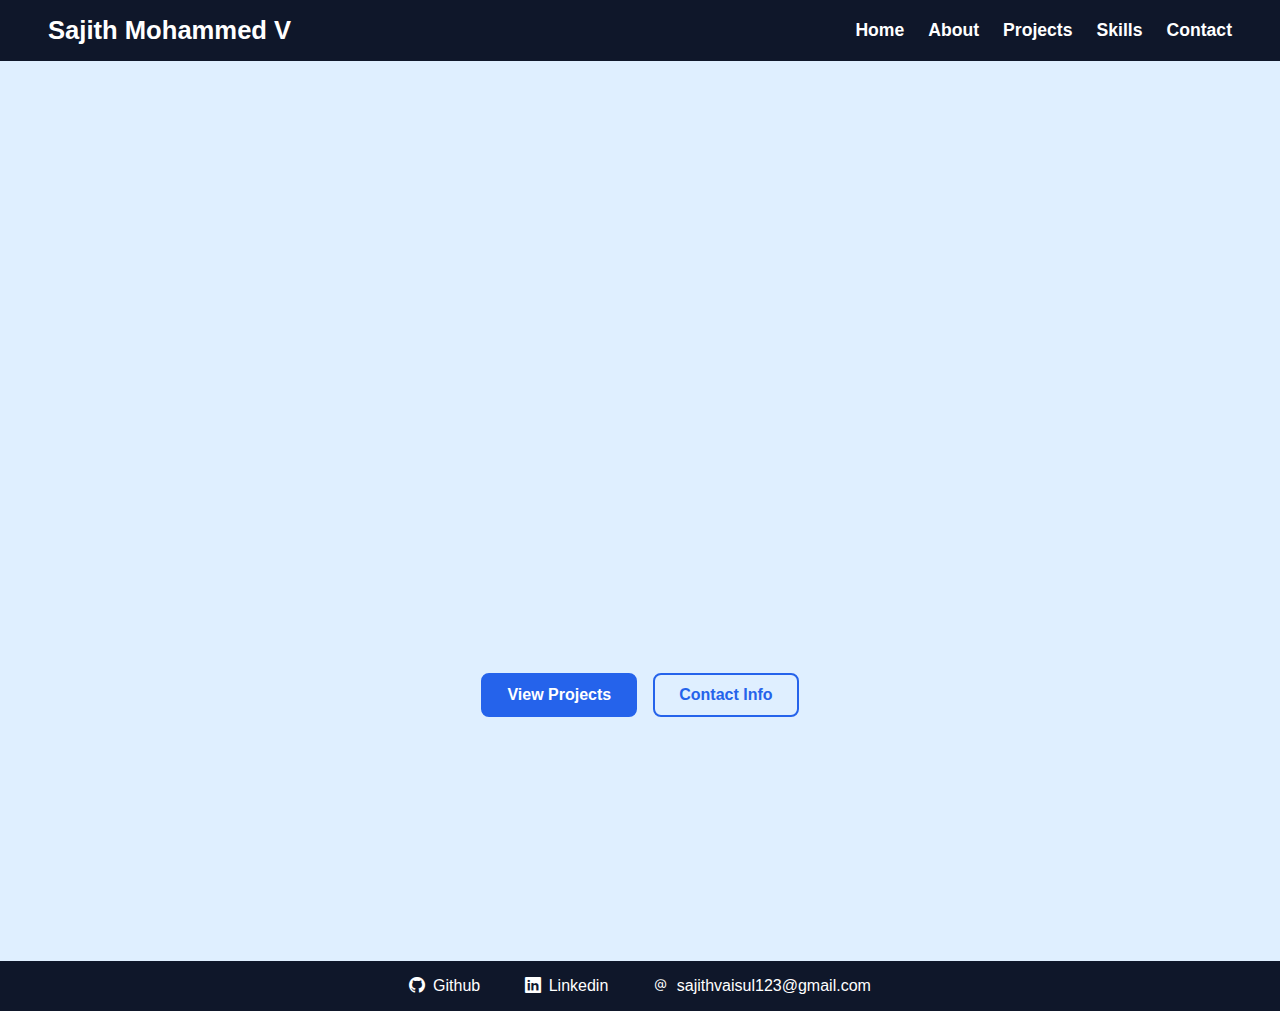
<file: index.html>
<!DOCTYPE html>
<html lang="en">
    <head>
        <meta charset="UTF-8">
        <meta name="viewport" content="width=device-width, initial-scale=1.0">
        <title>Portfolio</title>

        <link rel="apple-touch-icon" sizes="180x180" href="assets/favicon_io/apple-touch-icon.png">
        <link rel="icon" type="image/png" sizes="32x32" href="assets/favicon_io/favicon-32x32.png">
        <link rel="icon" type="image/png" sizes="16x16" href="assets/favicon_io/favicon-16x16.png">
        <link rel="manifest" href="/site.webmanifest">

        <link rel="stylesheet" href="style.css">
        <link rel="stylesheet" href="https://cdn.jsdelivr.net/npm/bootstrap-icons@1.11.3/font/bootstrap-icons.css">
    </head>
    <body class="home-page">
        <div class="container">
            <div class="header-section">
                <h2><a href="index.html">Sajith Mohammed V</a></h2>
                <ul class="ul-nav-bar">
                    <li><a class="main" href="index.html">Home</a></li>
                    <li><a class="about" href="about.html">About</a></li>
                    <li><a class="projects" href="projects.html">Projects</a></li>
                    <li><a class="skills" href="skills.html">Skills</a></li>
                    <li><a class="contact" href="contact.html">Contact</a></li>
                </ul>
            </div>

            <div class="body-content">
                <div class="home-content">
                    <div class="hero-text">
                        <h2>Hi, I'm Sajith Mohammed V</h2>
                        <p class="hero-job-title">MERN Stack Developer</p>
                        <p class="hero-description"></p>
                        <a href="./assets/Sajith Mohammed V - Resume.pdf" class="resume-btn">Download CV</a>
                    </div>

                    <div class="image">
                        <img src="./images/Dp-img.png" alt="profile-img">
                    </div>
                    <div class="cta-button">
                        <a href="projects.html" class="btn">View Projects</a>
                        <a href="contact.html" class="btn btn-outline">Contact Info</a>
                    </div>
                </div>
            </div>

            <div class="footer">
                <a class="a1" href="https://github.com/sajithcg"
                    target="_blank">
                    <i class="bi bi-github"></i> Github
                </a>
                <a class="a2" href="https://www.linkedin.com/in/sajithmohammed/"
                    target="_blank">
                    <i class="bi bi-linkedin"></i> Linkedin
                </a>
                <a class="a3" class="at-symbol"
                    href="mailto:sajithvaisul123@gmail.com"
                    title="Send me an email">
                    <i class="bi bi-at"></i> sajithvaisul123@gmail.com
                </a>
            </div>
        </div>
    </body>
</html>
</file>
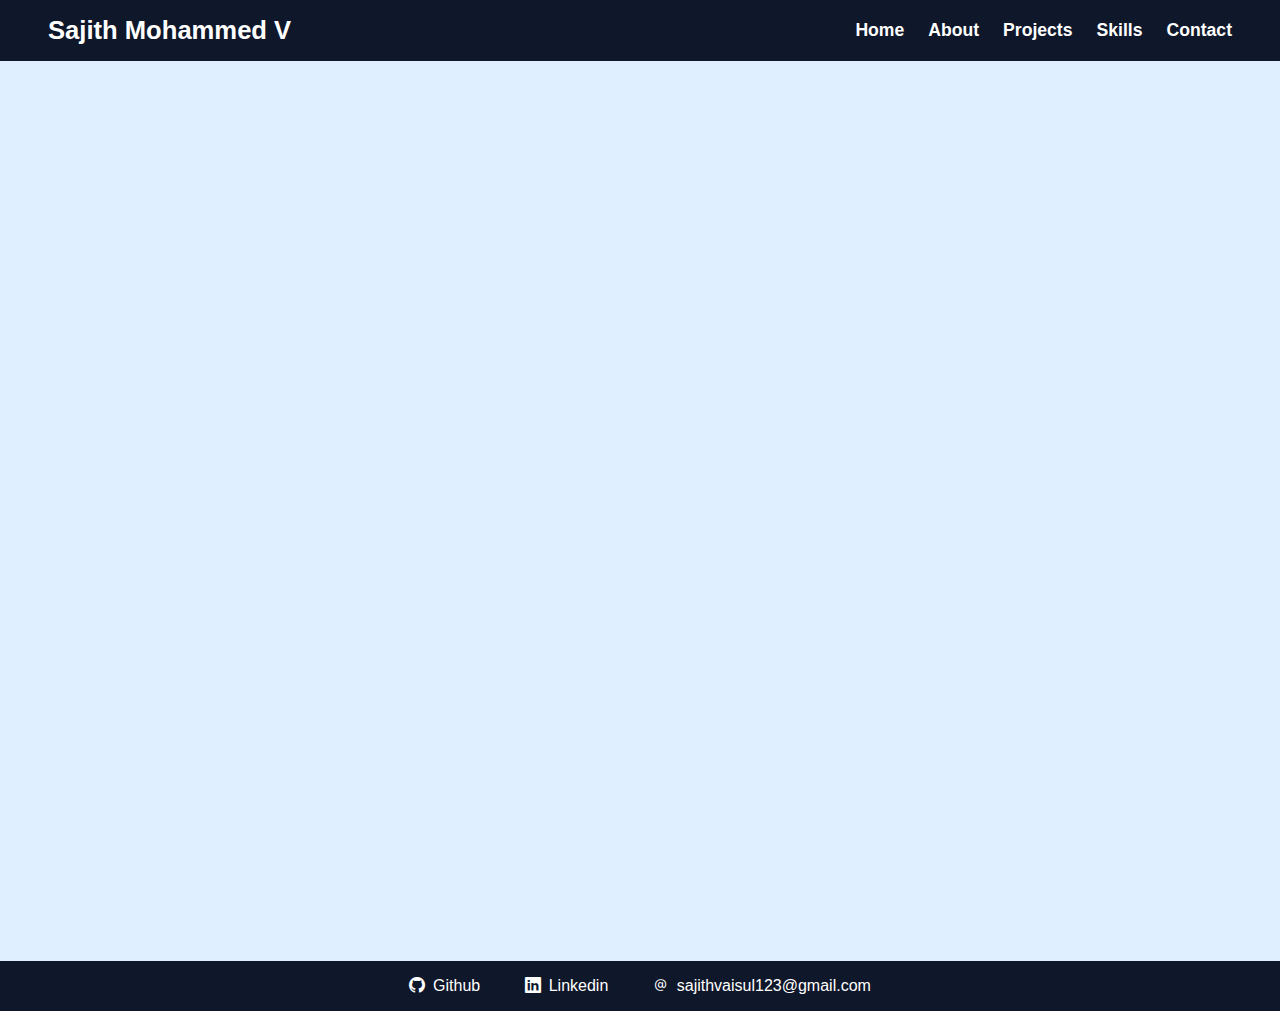
<file: about.html>
<!DOCTYPE html>
<html lang="en">
    <head>
        <meta charset="UTF-8">
        <meta name="viewport" content="width=device-width, initial-scale=1.0">
        <title>Portfolio</title>

        <link rel="apple-touch-icon" sizes="180x180" href="assets/favicon_io/apple-touch-icon.png">
        <link rel="icon" type="image/png" sizes="32x32" href="assets/favicon_io/favicon-32x32.png">
        <link rel="icon" type="image/png" sizes="16x16" href="assets/favicon_io/favicon-16x16.png">
        <link rel="manifest" href="/site.webmanifest">

        <link rel="stylesheet" href="style.css">
        <link rel="stylesheet"
            href="https://cdn.jsdelivr.net/npm/bootstrap-icons@1.11.3/font/bootstrap-icons.css">
    </head>
    <body class="about-page">
        <div class="Container">
            <div class="header-section">
                <h2><a href="index.html">Sajith Mohammed V</a></h2>
                <ul class="ul-nav-bar">
                    <li><a class="main" href="index.html">Home</a></li>
                    <li><a class="about" href="about.html">About</a></li>
                    <li><a class="projects" href="projects.html">Projects</a></li>
                    <li><a class="skills" href="skills.html">Skills</a></li>
                    <li><a class="contact" href="contact.html">Contact</a></li>
                </ul>
            </div>

            <div class="body-content">
                <div class="about-heading">
                    <p>Get To Know More</p>
                    <h1 class="about-page-title">About Me</h1>
                </div>

                <div class="about-content">
                    <div class="about-image-container">
                        <img src="./images/Dp-img2.JPG" alt="profile-picture" class="about-pic">
                    </div>
                    <div class="about-details-container">
                        <div class="about-containers">
                            <div class="details-container">
                                <img src="./assets/experience.png" alt="experience icon" class="icon-img">
                                <h2>Experience</h2>
                                <p>0 - 1 Year <br>MERN Stack Development</p>
                            </div> 
                            <div class="details-container">
                                <img src="./assets/education.png" alt="experience icon" class="icon-img">
                                <h2>Education</h2>
                                <p>B.Sc. Computer Science<br>M.Sc. Computer Science</p>
                            </div>
                        </div>
                        <div class="text-container">
                            <p>
                                I’m Sajith Mohammed — a developer who blends logic with
                                creativity. My journey started in video editing, where I
                                learned storytelling, precision, and designing
                                experiences for people, not just screens. That creative
                                foundation now drives my approach to web
                                development.Currently, I’m diving deep into the MERN
                                stack, building
                                responsive and user-focused web applications while
                                refining my skills in frontend architecture and clean UI
                                design.When I’m not coding, I explore design trends,
                                experiment
                                with side projects, or figure out new ways to make
                                interfaces smarter and simpler.
                            </p>
                        </div>
                    </div>
                </div>
            </div>

            <div class="footer">
                <a class="a1" href="https://github.com/sajithcg"
                    target="_blank">
                    <i class="bi bi-github"></i> Github
                </a>
                <a class="a2" href="https://www.linkedin.com/in/sajithmohammed/"
                    target="_blank">
                    <i class="bi bi-linkedin"></i> Linkedin
                </a>
                <a class="a3" class="at-symbol"
                    href="mailto:sajithvaisul123@gmail.com"
                    title="Send me an email">
                    <i class="bi bi-at"></i> sajithvaisul123@gmail.com
                </a>
            </div>
        </div>
    </body>
</html>
</file>
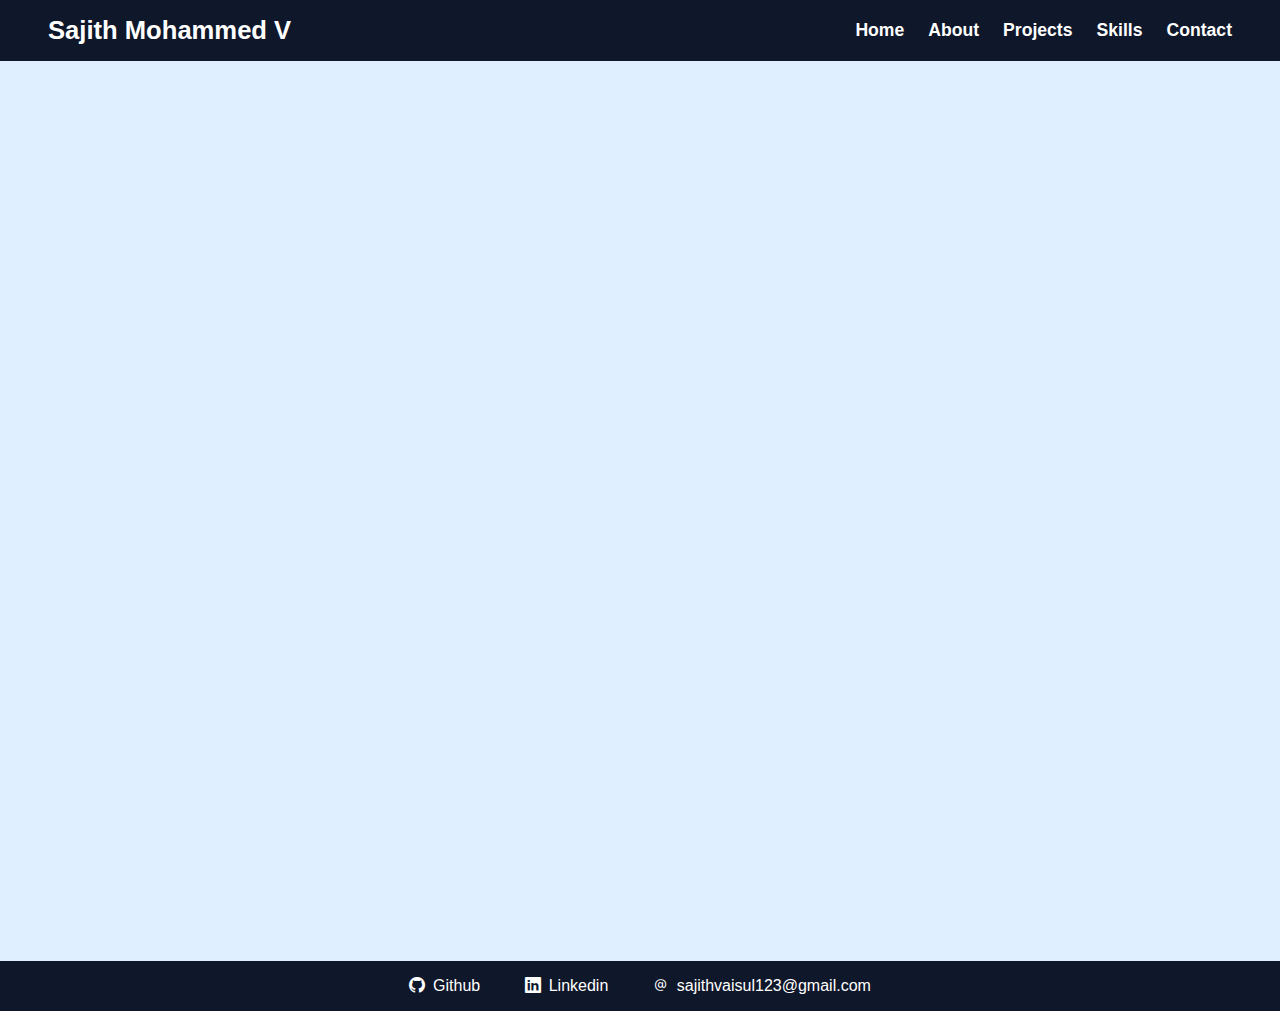
<file: contact.html>
<!DOCTYPE html>
<html lang="en">
    <head>
        <meta charset="UTF-8">
        <meta name="viewport" content="width=device-width, initial-scale=1.0">
        <title>Portfolio</title>

        <link rel="apple-touch-icon" sizes="180x180" href="assets/favicon_io/apple-touch-icon.png">
        <link rel="icon" type="image/png" sizes="32x32" href="assets/favicon_io/favicon-32x32.png">
        <link rel="icon" type="image/png" sizes="16x16" href="assets/favicon_io/favicon-16x16.png">
        <link rel="manifest" href="/site.webmanifest">

        <link rel="stylesheet" href="style.css">
        <link rel="stylesheet"
            href="https://cdn.jsdelivr.net/npm/bootstrap-icons@1.11.3/font/bootstrap-icons.css">
    </head>
    <body class="contact-page">
        <div class="Container">
            <div class="header-section">
                <h2><a href="index.html">Sajith Mohammed V</a></h2>
                <ul class="ul-nav-bar">
                    <li><a class="main" href="index.html">Home</a></li>
                    <li><a class="about" href="about.html">About</a></li>
                    <li><a class="projects" href="projects.html">Projects</a></li>
                    <li><a class="skills" href="skills.html">Skills</a></li>
                    <li><a class="contact" href="contact.html">Contact</a></li>
                </ul>
            </div>

            <div class="body-content">
                <div class="contact-form">
                    <p>Get in Touch</p>
                    <h1 class="contact-page-title">Contact Me</h1>
                    <div class="contact-info-upper-container">
                        <div class="contact-info-container">
                            <img src="./assets/email.png" alt="email icon" class="icon email-icon">
                            <p><a href="mailto:sajithvaisul123@gmail.com">sajithvaisul123@gmail.com</a></p>
                        </div>
                        <div class="contact-info-container">
                            <img src="./assets/linkedin.png" alt="linkedin icon" class="icon contact-icon">
                            <p><a href="https://www.linkedin.com/in/sajithmohammed/">LinkedIn</a></p>
                        </div>
                    </div>
                </div>

                <div class="nav-container">
                    <ul class="nav-bar">
                        <li><a class="main" href="index.html">Home</a></li>
                        <li><a class="about" href="about.html">About</a></li>
                        <li><a class="projects" href="projects.html">Projects</a></li>
                        <li><a class="skills" href="skills.html">Skills</a></li>
                        <li><a class="contact" href="contact.html">Contact</a></li>
                    </ul>
                </div>
            </div>

            <div class="footer">
                <a class="a1" href="https://github.com/sajithcg"
                    target="_blank">
                    <i class="bi bi-github"></i> Github
                </a>
                <a class="a2" href="https://www.linkedin.com/in/sajithmohammed/"
                    target="_blank">
                    <i class="bi bi-linkedin"></i> Linkedin
                </a>
                <a class="a3" class="at-symbol"
                    href="mailto:sajithvaisul123@gmail.com"
                    title="Send me an email">
                    <i class="bi bi-at"></i> sajithvaisul123@gmail.com
                </a>
            </div>
        </div>
    </body>
</html>
</file>
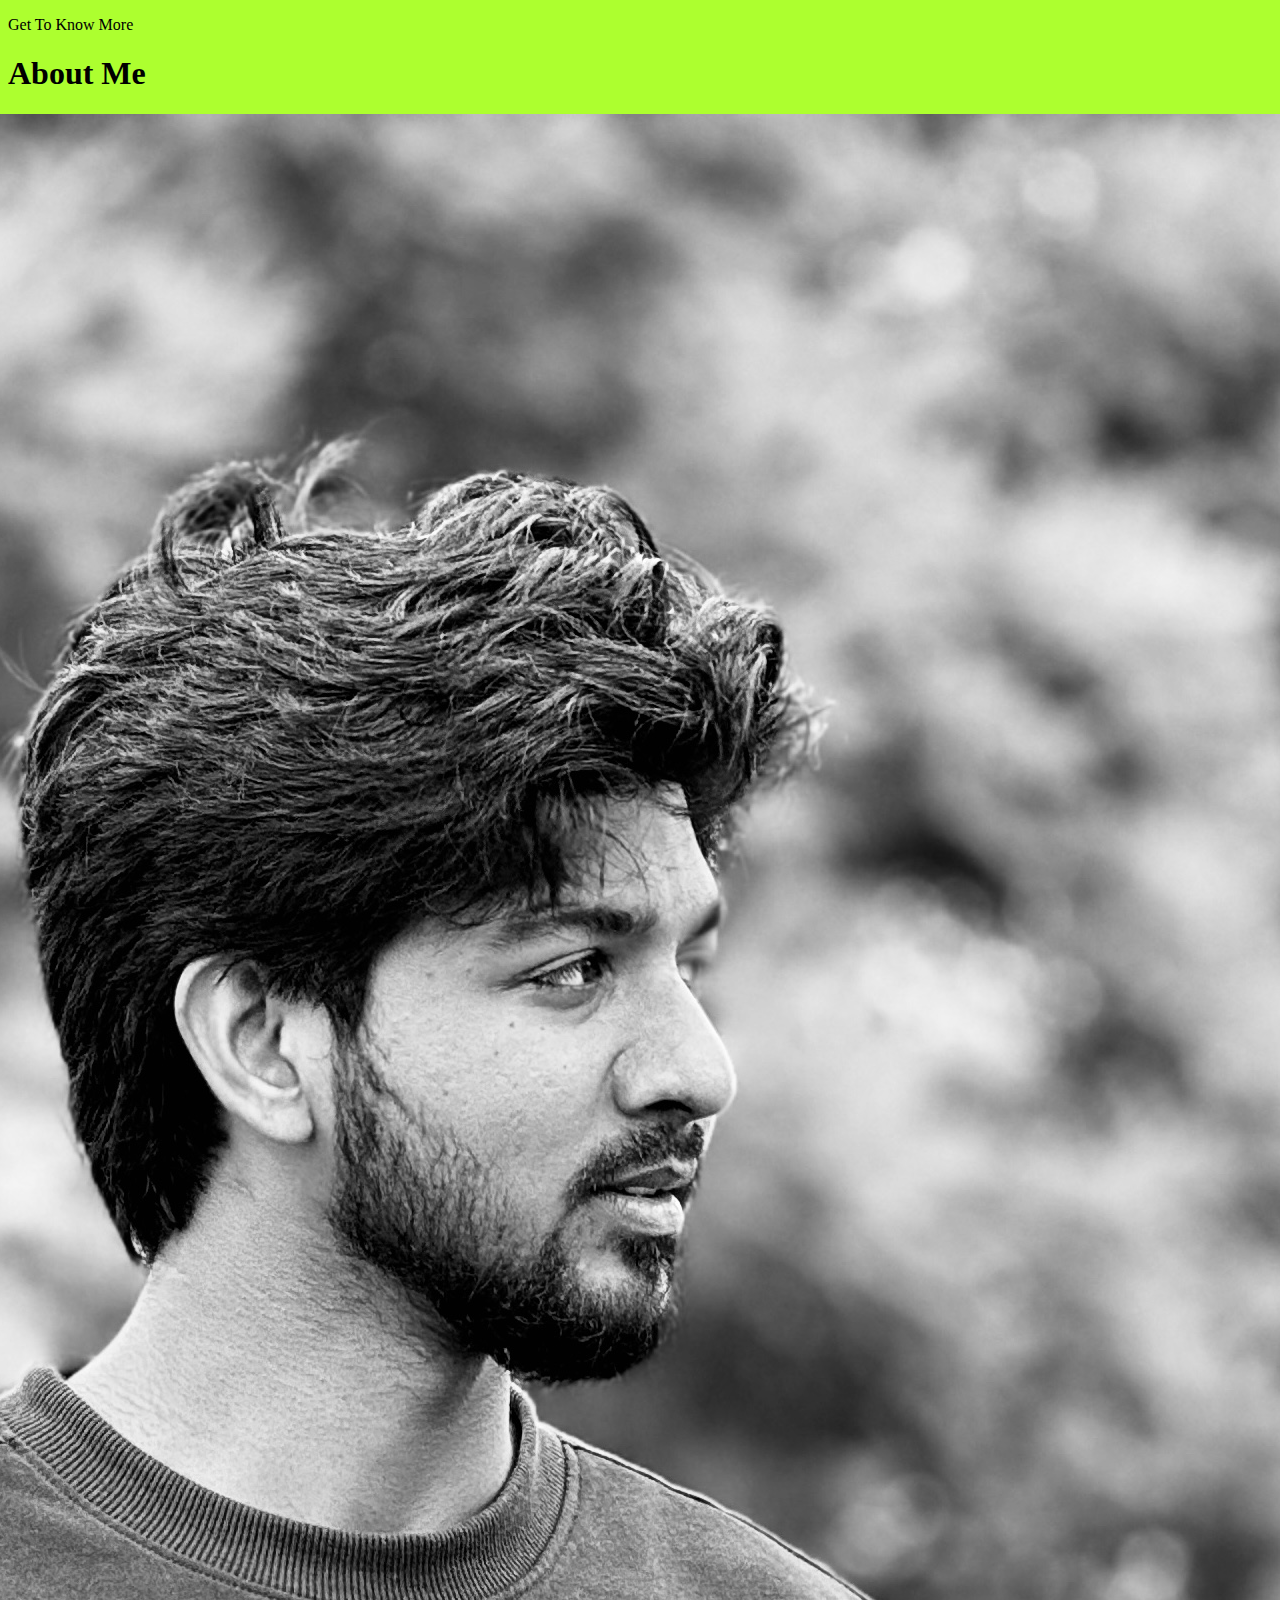
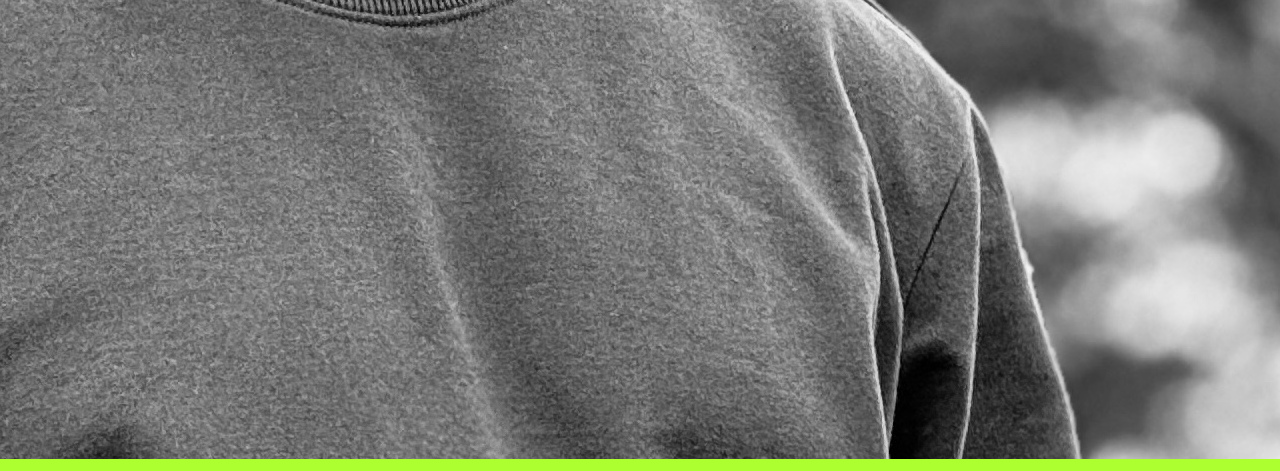
<file: dummy.html>
<!DOCTYPE html>
<html lang="en">
    <head>
        <meta charset="UTF-8">
        <meta name="viewport" content="width=device-width, initial-scale=1.0">
        <title>Portfolio</title>
    <style>
        body{
            background: greenyellow;
        }
        .about-content {
            grid-area: main;
            display: flex;
            flex-direction: row;
            justify-content: center;
            align-items: center;
            padding: 0 10rem;
            transition: all 0.5 ease;
        }
        
    </style>
    </head>
    <body>
        <div class="body-content">
            <div class="about-heading">
                <p class="text_p1">Get To Know More</p>
                <h1 class="about-page-title">About Me</h1>
            </div>

            <div class="about-content" alt="section-container">
                <div class="about-image">
                    <img src="./images/Dp-img2.JPG" alt="profile-picture" class="about-pic">
                </div>
                <div class="about-details-container">
                    <div class="about-containers">
                        <div class="details-container">
                            <img src="./assets/experience.png" alt="experience icon" class="icon-img">
                        </div>
                    </div>
                </div>
            </div>
        </div>
    </body>
</html>
</file>
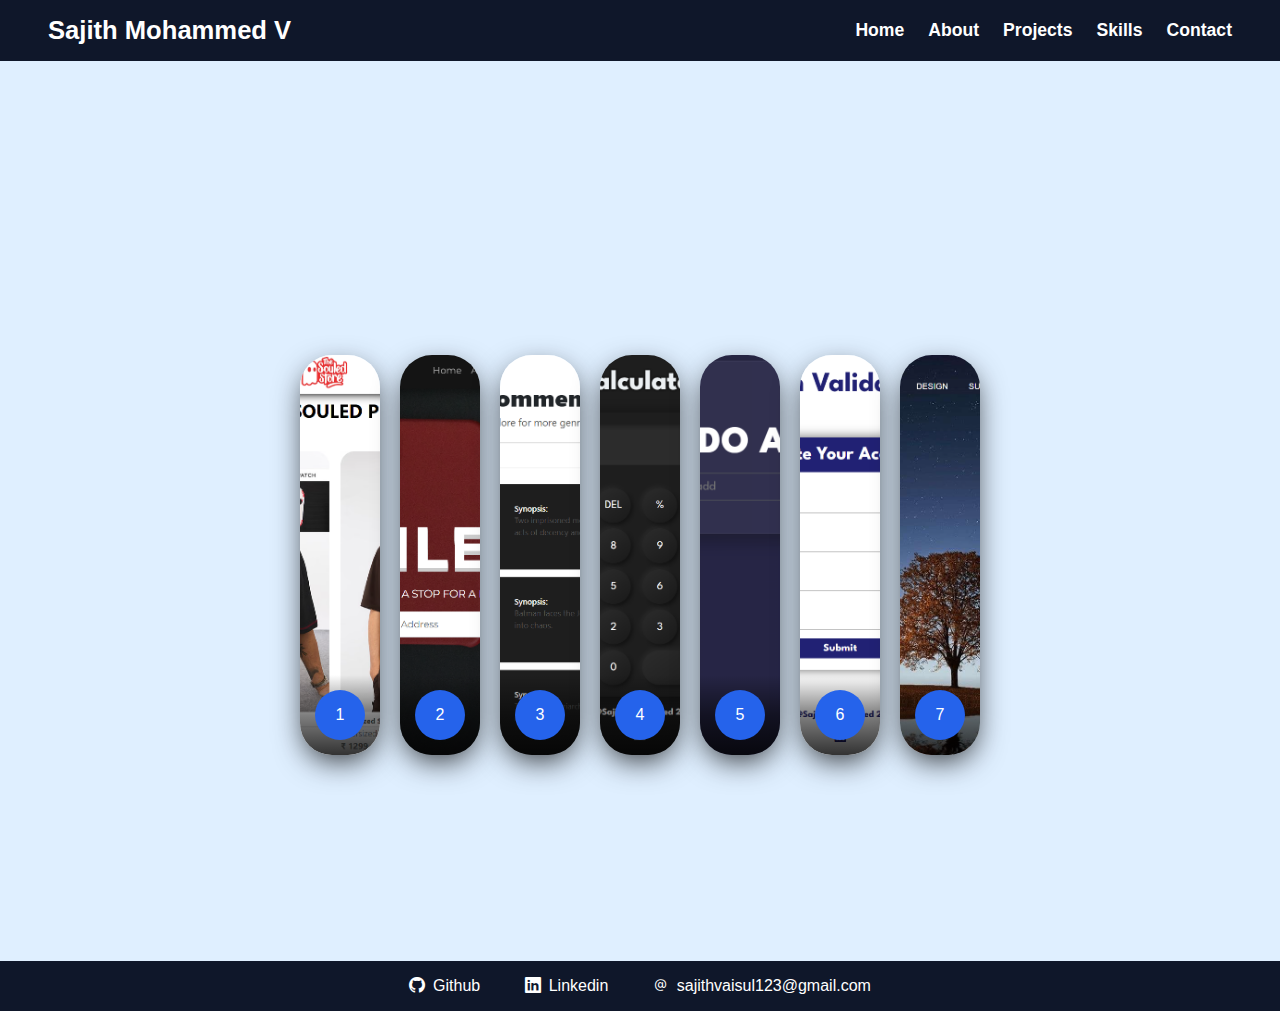
<file: projects.html>
<!DOCTYPE html>
<html lang="en">
    <head>
        <meta charset="UTF-8">
        <meta name="viewport" content="width=device-width, initial-scale=1.0">
        <title>Portfolio</title>

        <link rel="apple-touch-icon" sizes="180x180" href="assets/favicon_io/apple-touch-icon.png">
        <link rel="icon" type="image/png" sizes="32x32" href="assets/favicon_io/favicon-32x32.png">
        <link rel="icon" type="image/png" sizes="16x16" href="assets/favicon_io/favicon-16x16.png">
        <link rel="manifest" href="/site.webmanifest">

        <link rel="stylesheet" href="style.css">
        <link rel="stylesheet" href="https://cdn.jsdelivr.net/npm/bootstrap-icons@1.11.3/font/bootstrap-icons.css">
    </head>
    <body class="projects-page">
        <div class="Container">
            <div class="header-section">
                <h2><a href="index.html">Sajith Mohammed V</a></h2>
                <ul class="ul-nav-bar">
                    <li><a class="main" href="index.html">Home</a></li>
                    <li><a class="about" href="about.html">About</a></li>
                    <li><a class="projects" href="projects.html">Projects</a></li>
                    <li><a class="skills" href="skills.html">Skills</a></li>
                    <li><a class="contact" href="contact.html">Contact</a></li>
                </ul>
            </div>

            <div class="body-content">
                <div class="projects-content">
                    <div class="project-title">
                        <h1 class="projects-page-title">My Projects</h1>
                        <div class="git-button">
                            <a href="https://github.com/sajithcg" class="btn">Github</a>
                        </div>
                    </div>
                    <div class="project-container">
                        <input type="radio" name="slide" id="c1" checked>
                        <label for="c1" class="card">
                            <div class="row">
                                <div class="icon"><p>1</p></div>
                                <div class="description">
                                    <h4>Souled store clone site</h4>
                                    <p>Built using HTML5, CSS3</p>
                                </div>
                                <div class="icon-end"><a href="https://sajithcg.github.io/Clone-website-1/">Live demo</a></div>
                            </div>
                        </label>

                        <input type="radio" name="slide" id="c2">
                        <label for="c2" class="card">
                            <div class="row">
                                <div class="icon">2</div>
                                <div class="description">
                                    <h4>Mobile Plaza E-commerce site</h4>
                                    <p>Built using HTML5, CSS3, and Bootstrap</p>
                                </div>
                                <div class="icon-end"><a href="https://sajithcg.github.io/Bootstrap-Demo-Webpage-2/">Live demo</a></div>
                            </div>
                        </label>

                        <input type="radio" name="slide" id="c3">
                        <label for="c3" class="card">
                            <div class="row">
                                <div class="icon">3</div>
                                <div class="description">
                                    <h4>Movie Recommendation App</h4>
                                    <p>Built using HTML5, CSS3, and React.js</p>
                                </div>
                                <div class="icon-end"><a href="https://movie-recommendation-app-six-zeta.vercel.app/">Live demo</a></div>
                            </div>
                        </label>

                        <input type="radio" name="slide" id="c4">
                        <label for="c4" class="card">
                            <div class="row">
                                <div class="icon">4</div>
                                <div class="description">
                                    <h4>Basic Calculator</h4>
                                    <p>Built using HTML5, CSS3, and JavaScript</p>
                                </div>
                                <div class="icon-end"><a href="https://sajithcg.github.io/Basic-Calculator/">Live demo</a></div>
                            </div>
                        </label>

                        <input type="radio" name="slide" id="c5">
                        <label for="c5" class="card">
                            <div class="row">
                                <div class="icon">5</div>
                                <div class="description">
                                    <h4>Todo App</h4>
                                    <p>Built using HTML5, CSS3, and JavaScript</p>
                                </div>
                                <div class="icon-end"><a href="https://sajithcg.github.io/Todo-List-App/">Live demo</a></div>
                            </div>
                        </label>

                        <input type="radio" name="slide" id="c6">
                        <label for="c6" class="card">
                            <div class="row">
                                <div class="icon">6</div>
                                <div class="description">
                                    <h4>Form Validation Page</h4>
                                    <p>Built using HTML5, CSS3, and JavaScript</p>
                                </div>
                                <div class="icon-end"><a href="https://sajithcg.github.io/Form-Validation/">Live demo</a></div>
                            </div>
                        </label>

                        <input type="radio" name="slide" id="c7">
                        <label for="c7" class="card">
                            <div class="row">
                                <div class="icon">7</div>
                                <div class="description">
                                    <h4>Static responsive webpage</h4>
                                    <p>Built using HTML5, CSS3</p>
                                </div>
                                <div class="icon-end"><a href="https://static-front-page.netlify.app/">Live demo</a></div>
                            </div>
                        </label>
                    </div>

                </div>
            </div>

            <div class="footer">
                <a class="a1" href="https://github.com/sajithcg"
                    target="_blank">
                    <i class="bi bi-github"></i> Github
                </a>
                <a class="a2" href="https://www.linkedin.com/in/sajithmohammed/"
                    target="_blank">
                    <i class="bi bi-linkedin"></i> Linkedin
                </a>
                <a class="a3" class="at-symbol"
                    href="mailto:sajithvaisul123@gmail.com"
                    title="Send me an email">
                    <i class="bi bi-at"></i> sajithvaisul123@gmail.com
                </a>
            </div>
        </div>

    </body>
</html>
</file>
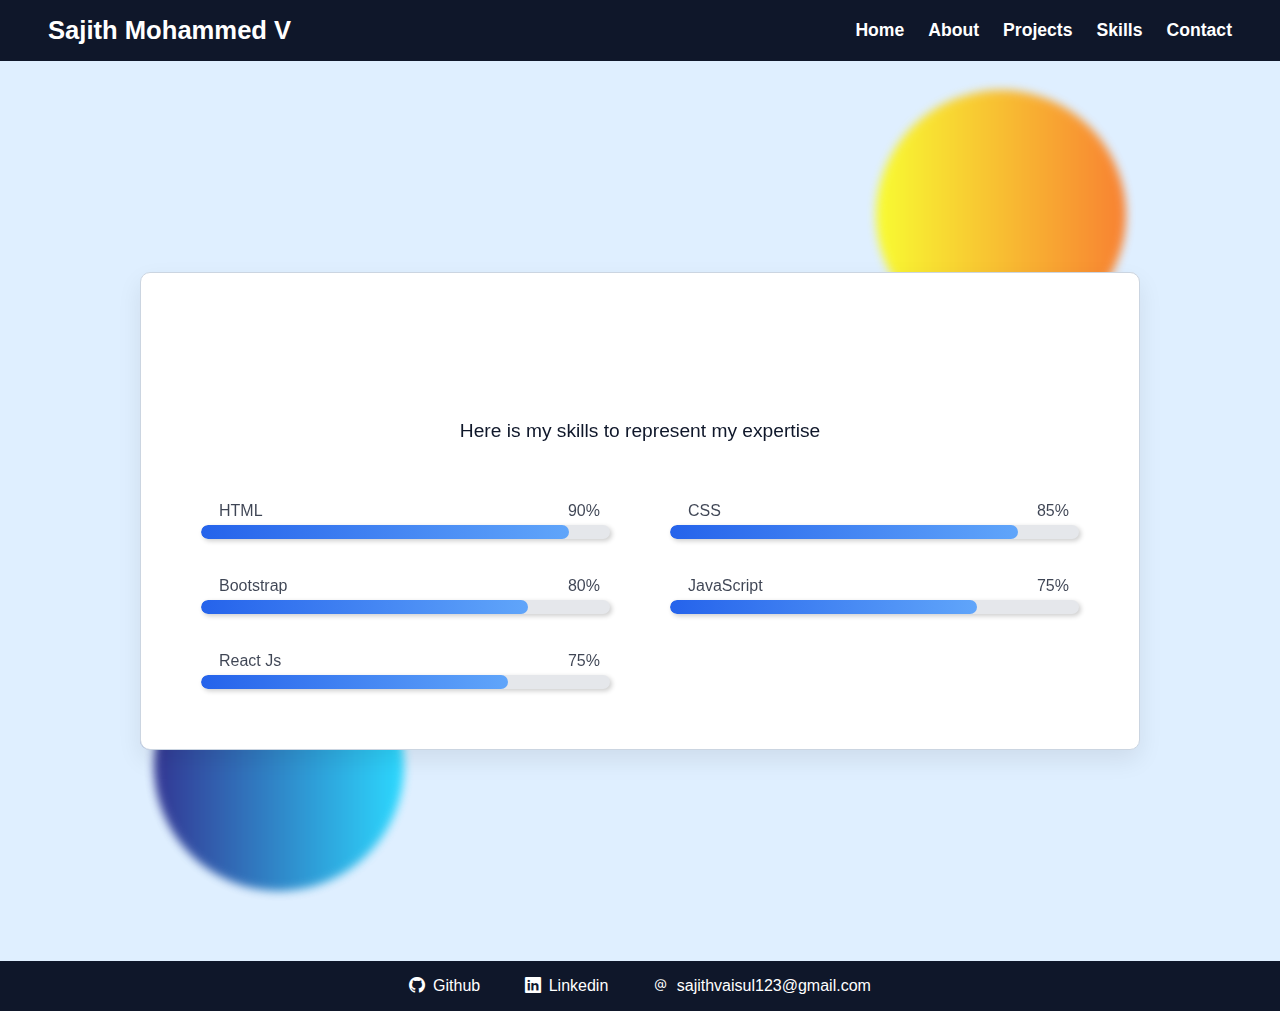
<file: skills.html>
<!DOCTYPE html>
<html lang="en">
    <head>
        <meta charset="UTF-8">
        <meta name="viewport" content="width=device-width, initial-scale=1.0">
        <title>Portfolio</title>

        <link rel="apple-touch-icon" sizes="180x180" href="assets/favicon_io/apple-touch-icon.png">
        <link rel="icon" type="image/png" sizes="32x32" href="assets/favicon_io/favicon-32x32.png">
        <link rel="icon" type="image/png" sizes="16x16" href="assets/favicon_io/favicon-16x16.png">
        <link rel="manifest" href="/site.webmanifest">

        <link rel="stylesheet" href="style.css">
        <link rel="stylesheet"
            href="https://cdn.jsdelivr.net/npm/bootstrap-icons@1.11.3/font/bootstrap-icons.css">
        <link
            href='https://cdn.boxicons.com/3.0.3/fonts/brands/boxicons-brands.min.css'
            rel='stylesheet'>
    </head>
    <body class="skills-page">
        <div class="Container">
            <div class="header-section">
                <h2><a href="index.html">Sajith Mohammed V</a></h2>
                <ul class="ul-nav-bar">
                    <li><a class="main" href="index.html">Home</a></li>
                    <li><a class="about" href="about.html">About</a></li>
                    <li><a class="projects"
                            href="projects.html">Projects</a></li>
                    <li><a class="skills" href="skills.html">Skills</a></li>
                    <li><a class="contact" href="contact.html">Contact</a></li>
                </ul>
            </div>

            <div class="body-content">
                <div class="skills-section">
                    <div class="circle circle_1"></div>
                    <div class="circle circle_2"></div>
                    <div class="skills-container">
                        <div class="skills-head">
                            <h1 class="skills-page-title">My Skills</h1>
                            <p>Here is my skills to represent my expertise</p>
                        </div>
                        <div class="skills_main">
                            <div class="skills_bar">
                                <div class="info">
                                    <div class="lang-info">
                                        <i class='bxl  bx-html5' style='color:#c95d2e'></i>
                                        <p>HTML</p>
                                    </div>
                                    <p>90%</p>
                                </div>
                                <div class="bar">
                                    <span class="html"></span>
                                </div>
                            </div>
                            <div class="skills_bar">
                                <div class="info">
                                    <div class="lang-info">
                                        <i class='bxl  bx-css3' style='color:#147bbc'></i>
                                        <p>CSS</p>
                                    </div>
                                    <p>85%</p>
                                </div>
                                <div class="bar">
                                    <span class="css"></span>
                                </div>
                            </div>
                            <div class="skills_bar">
                                <div class="info">
                                    <div class="lang-info">
                                        <i class='bxl  bx-bootstrap' style='color:#6f42c1'></i>
                                        <p> Bootstrap</p>
                                    </div>
                                    <p>80%</p>
                                </div>
                                <div class="bar">
                                    <span class="bootstrap"></span>
                                </div>
                            </div>
                            <div class="skills_bar">
                                <div class="info">
                                    <div class="lang-info">
                                        <i class='bxl  bx-javascript' style='color:#b0bc1e'></i>
                                        <p>JavaScript</p>
                                    </div>
                                    <p>75%</p>
                                </div>
                                <div class="bar">
                                    <span class="javascript"></span>
                                </div>
                            </div>
                            <div class="skills_bar">
                                <div class="info">
                                    <div class="lang-info">
                                        <i class='bxl  bx-react' style='color:#69bcbc'></i> 
                                        <p>React Js</p>
                                    </div>
                                    <p>75%</p>
                                </div>
                                <div class="bar">
                                    <span class="reactjs"></span>
                                </div>
                            </div>
                            <!-- <div class="skills_bar">
                                <div class="info">
                                    <div class="lang-info">
                                        <i class='bxl  bx-nodejs' style='color:#339933'></i>
                                        <p>Node Js</p>
                                    </div>
                                    <p>70%</p>
                                </div>
                                <div class="bar">
                                    <span class="nodejs"></span>
                                </div>
                            </div> -->
                            <!-- <div class="skills_bar">
                                <div class="info">
                                    <div class="lang-info">
                                        <i class='bxl  bx-express-js' style='color:#000000'></i>
                                        <p>Express Js</p>
                                    </div>
                                    <p>65%</p>
                                </div>
                                <div class="bar">
                                    <span class="expressjs"></span>
                                </div>
                            </div> -->
                            <!-- <div class="skills_bar">
                                <div class="info">
                                    <div class="lang-info">
                                        <i class='bxl  bx-mongodb' style='color:#3F3E42'></i>
                                        <p>Mongo Db</p>
                                    </div>
                                    <p>70%</p>
                                </div>
                                <div class="bar">
                                    <span class="mongodb"></span>
                                </div>
                            </div> -->
                        </div>
                    </div>
                </div>
            </div>

            <div class="footer">
                <a class="a1" href="https://github.com/sajithcg"
                    target="_blank">
                    <i class="bi bi-github"></i> Github
                </a>
                <a class="a2" href="https://www.linkedin.com/in/sajithmohammed/"
                    target="_blank">
                    <i class="bi bi-linkedin"></i> Linkedin
                </a>
                <a class="a3" class="at-symbol"
                    href="mailto:sajithvaisul123@gmail.com"
                    title="Send me an email">
                    <i class="bi bi-at"></i> sajithvaisul123@gmail.com
                </a>
            </div>
        </div>

    </body>
</html>
</file>
<file: style.css>
:root {
    --primary: #0f172a;
    --accent: #2563EB;
    --bg-main: #dfefff;
    --bg-card: #FFFFFF;
    --text-main: #0F172A;
    --text-muted: #475569;
    --border-soft: #CBD5E1;
}

* {
    margin: 0;
    padding: 0;
    box-sizing: border-box;
    font-family: "Poppins", sans-serif;
}

html{
    scroll-behavior: smooth;
}

body,
body.home-page,
body.about-page,
body.projects-page,
body.skills-page,
body.contact-page {
    background: var(--bg-main);
    color: var(--text-main);
}

.container{
    min-height: 100dvh;
    display: grid;
    grid-template-areas:
    "nav"
    "main"
    "footer";
    grid-template-rows: auto 1fr auto;
    grid-template-columns: repeat(autofit, 100%);
    /* grid-template-columns: 100%; */
    position: relative;
}

/* Header Section */
.header-section{ 
    display: flex;
    justify-content: space-between;
    align-items: center;
    padding: 1rem 3rem;
    flex-grow: 1;
    grid-area: nav;
    background-color: var(--primary);
    color: white;
}

.header-section h2 a{
    color: white;
    text-decoration: none;
    font-size: 1.6rem;
    transition: color 0.2s ease;
}
.header-section h2 a:hover{
    color: var(--accent);
}

.ul-nav-bar{
    display: flex;
    gap: 1.5rem;
    list-style: none;

}
.ul-nav-bar a{
    color: white;
    text-decoration: none;
    font-weight: 600;
    font-size: 1.1rem;
    transition: 0.3s ease, text-decoration 0.3s ease;
}

.ul-nav-bar li a.main:hover,
.ul-nav-bar li a.about:hover,
.ul-nav-bar li a.projects:hover,
.ul-nav-bar li a.skills:hover,
.ul-nav-bar li a.contact:hover{
    text-decoration: underline 3px;
    text-underline-offset: 0.5rem;
}
.ul-nav-bar li a:hover {
    color: var(--accent);
    text-decoration: underline 3px solid white;
    text-underline-offset: 0.5rem;
}

.ul-nav-bar > li a.main:hover,
.ul-nav-bar > li a.about:hover,
.ul-nav-bar > li a.projects:hover,
.ul-nav-bar > li a.skills:hover,
.ul-nav-bar > li a.contact:hover{
    text-decoration-color: white;
}

.ul-nav-bar li {
    transition: transform 0.3s ease;
}

.ul-nav-bar li:hover {
    transform: translateY(-2px);
}
/*  */


.body-content{
    grid-area: main;
    min-height: 100dvh;
    justify-content: center;
    align-items: center;
    align-content: center;
    flex-direction: column;
}


/* Home-section */
.home-content{
    display: flex;
    justify-content: space-evenly;
    align-items: center;
    align-content: center;
    padding: 3rem 2rem;
    flex-wrap: wrap;
    color: black;
}
.hero-text{
    text-align: left;
    line-height: 2.5rem;
    transition: 1s ease;
}
.hero-text h2{
    font-size: clamp(1.8rem, 2.5rem, 5rem);
    animation-delay: fadeInUp 1s ease forwards 0s;
}
.hero-text .hero-job-title{
    font-size: 1.5rem;
    font-weight: 600;
    animation-delay: fadeInUp 1s ease forwards 0.5s;
}
.hero-text .hero-description{
    font-size: 1rem;
    animation-delay: fadeInUp 1s ease forwards 1s;
}
.hero-text h2,
.hero-text p,
.hero-text .hero-description{
    opacity: 0;
    filter: blur(10px);
    transform: translateY(20px);
    animation: fadeInUp 1s ease forwards;
}
@keyframes fadeInUp {
    to {
        opacity: 1;
        filter: blur(0);
        transform: translateY(0);
    }
}
.hero-text:hover{
    transition: 0.5s ease;
    transform: scale(1.1);
}

.hero-text .resume-btn{
    display: inline-block;
    margin-top: 1.5rem;
    opacity: 0;
    transform: translateY(20px);
    animation: fadeInUp 0.5s ease forwards 1s;
    transition: 0.5s ease;
}
.resume-btn{
    display: inline-block;
    text-decoration: none;
    background: var(--accent);
    color: white;
    border: 2px solid var(--accent);
    border-radius: 8px;
    font-weight: 600;
    padding: 0.7rem 1.5rem;
    transition: 0.3s ease;
}
.resume-btn:hover{
    background: var(--accent);
    color: white;
    border: 2px solid var(--accent);
}


.image{
    transition: 1s ease;
}
.image img {
    width: 300px;
    border-radius: 50%;
    object-fit: cover;
    opacity: 0;
    transform: scale(0.8);
    /* box-shadow: 0 0 30px rgba(85, 107, 47, 0.7); */
    animation: fadeInScale 1s ease forwards 0.5s;
    animation-delay: 0.5s;
    transition: transform 0.4s ease, filter 0.4s ease;
}
@keyframes fadeInScale {
    to {
        opacity: 1;
        transform: scale(1);
    }
}
.image:hover {
    transform: scale(1.1);
    filter: blur(0) brightness(1.1);
}


.cta-button {
    grid-column: 1 / -1;
    width: 100%;
    display: flex;
    justify-content: center;
    gap: 1rem;
    margin-top: 1.5rem;
    transform: translateY(20px);
    animation: fadeInUp 1s ease forwards 1.5s;
    transition: 0.5s ease;
}
.btn{
    background: var(--accent);
    color: white;
    border: 2px solid var(--accent);
    text-decoration: none;
    padding: 0.7rem 1.5rem;
    border-radius: 8px;
    font-weight: 600;
    transition: 0.5s ease;


}
.btn:hover{
    /* border: 1px inset darkolivegreen; */
    background: transparent;
    color: var(--accent);
    transform: translateY(-3px);

}
.btn-outline {
    background: transparent;
    color: var(--accent);
    border: 2px solid var(--accent);
}
.btn-outline:hover {
    background: var(--accent);
    color: white;
}
/*  */


/* About section */
.about-content {
    display: flex;
    flex-direction: row;
    justify-content: center;
    gap: 4rem;
    padding: 0 10rem;
    position: relative;
    transition: all 0.5s ease;
}
.about-heading {
    text-align: center;
    justify-content: center;
}
.about-heading > p{
    margin-bottom: 0.5rem;
    font-size: 1.2rem;
    opacity: 0;
    transform: translateY(20px);
    animation: fadeInUp 0.1s ease forwards 0.5s;
}
.about-page-title{
    text-align: center;
    font-size: 3rem;
    margin-bottom: 2rem;
    opacity: 0;
    transform: translateY(20px);
    animation: fadeInUp 0.3s ease forwards 0.5s;
    color: var(--primary);
}

.about-pic{
    width: 350px;
    border-radius: 2rem;
    object-fit: cover;
    opacity: 0;
    transform: scale(0.8);
    /* box-shadow: 0 0 50px rgba(85, 107, 47, 0.7); */
    animation: fadeInScale 1s ease forwards 0.5s;
    transition: transform 0.4s ease, filter 0.4s ease;
    z-index: -1;
}
.icon-img{
    cursor: pointer;
    height: 2rem;
}

.about-details-container,
.about-containers{
    display: flex;
}

.about-details-container{
    flex-direction: column;
    z-index: 0;
}

.about-containers{
    gap: 2rem;
    margin: 1rem 0;
}

.details-container{
    flex: 1;
    padding: 1.5rem;
    text-align: center;
    border-radius: 2rem;
    line-height: 1.5rem;
    opacity: 0;
    background: var(--bg-card);
    border: 1px solid var(--border-soft);
    box-shadow: 0 10px 25px rgba(0,0,0,0.08);
    animation: fadeInUp 0.3s ease forwards 0.5s;
    transform: translateY(20px);
    transition: all 0.3s ease;
}
.details-container:hover {
    transform: translateY(-5px);
    box-shadow: 12px 12px 0px var(--text-muted);
}
.details-container p{
    font-size: 1.1rem;
    font-weight: 500;
    color: rgb(75, 75, 75);
}
.text-container{
    text-align: justify;
    font-size: 1.1rem;
    line-height: 1.5rem;
    opacity: 0;
    filter: blur(10px);
    transform: translateY(20px);
    animation: fadeInUp 1.5s ease forwards;
    transition: filter 0.3s ease, transform 0.3s ease;
}
@keyframes fadeInUp {
    to {
        opacity: 1;
        filter: blur(0);
        transform: translateY(0);
    }
}
@keyframes fadeInScale {
    to {
        opacity: 1;
        transform: scale(1);
    }
}
/*  */



/* Projects*/
body.projects-page{
    grid-area: main;
}
.projects-content{
    display: flex;
    flex-direction: column;
    justify-content: center;
    align-items: center;
    transition: all 0.5 ease;
}
.project-title {
    width: 100%;
    max-width: 700px;
    padding: 0 1rem;
    display: flex;
    align-items: center;
    justify-content: space-between;
    gap: 1rem;
}
.projects-page-title{
    text-align: center;
    transform: translateY(20px);
    opacity: 0;
    animation: fadeInUp ease forwards 0.5s;
    font-size: clamp(2rem, 5vw, 3rem);
    margin: 0;
    color: var(--primary);
}
.project-title > .git-button {
    align-items: center;
    animation: fadeInUp 1s ease forwards 1.5s;
    transition: 0.5s ease;
    transform: translateY(20px);
    opacity: 0;
    animation: fadeInUp ease forwards 0.5s;
}
.project-container{
    height: 400px;
    display: flex;
    flex-wrap: nowrap;
    justify-content: start;
    margin: 3rem 0 1rem 0;
}

.card{
    width: 80px;
    border-radius: .75rem;
    background-size: cover;
    cursor: pointer;
    overflow: hidden;
    border-radius: 2rem;
    margin: 0 10px;
    display: flex;
    align-items: flex-end;
    transition: 0.6s cubic-bezier(0.28, -0.03, 0, 0.99);
    box-shadow: 0px 10px 30px -5px rgba(0, 0, 0, 0.8);
}
.card > .row {
    color: white;
    display: flex;
    flex-wrap: nowrap;
    position: relative;
    background: linear-gradient(rgba(0, 0, 0, 0.0) , rgba(0, 0, 0, 0.5) 50%, rgba(0, 0, 0, 0.8));
}
.card > .row > .icon {
    background: var(--accent);
    color: white;
    border-radius: 50%;
    width: 50px;
    display: flex;
    justify-content: center;
    align-items: center;
    margin: 15px;
}

.icon-end{
    display: flex;
    transition: all 0.4s ease;
    right: 10px;
    position: absolute;
    background: var(--accent);
    color: white;
    border-radius: 50%;
    display: flex;
    margin: 20px;
    right: 0;
    bottom: 0.3rem;
}
.icon-end a{
    background: var(--accent);
    color: white;
    text-decoration: none;
    padding: 0.7rem 1.5rem;
    border-radius: 8px;
    font-weight: 700;
    font-size: 1rem;
    transition: 0.3s ease;
}
.icon-end:hover{
    transform: scale(1.1);
}

.card > .row > .description {
    display: flex;
    justify-content: center;
    flex-direction: column;
    overflow: hidden;
    height: 80px;
    width: 520px;
    opacity: 0;
    transform: translateY(30px);
    transition-delay: 0.3s;
    transition: all .3s ease;
}
.description p{
    color: white;
    padding-top: 5px;
}
.description h4 {
    text-transform: uppercase;
}
input {
    display: none;
}

/* input:checked + label {
    width: 600px;
}
input:checked + label .description {
    opacity: 1 !important;
    transform: translateY(0) !important;
} */

.card:hover {
    width: 600px;
}
.card:hover .description{
    opacity: 1;
    transform: translateY(0) !important;
}

.card[for="c1"]{
    background-image: url(./images/clone-site-1.png);
    background-position: center;
}
.card[for="c2"]{
    background-image: url(./images/mobileplaza-site.png);
    background-position: center;
}
.card[for="c3"]{
    background-image: url(./images/movie-recommendation-app.png);
    background-position: center;
}
.card[for="c4"]{
    background-image: url(./images/calculator.png);
    background-position: center;
}
.card[for="c5"]{
    background-image: url(./images/todoapp.png);
    background-position: center;
}
.card[for="c6"]{
    background-image: url(./images/form-validation.png);
    background-position: center;
}
.card[for="c7"]{
    background-image: url(./images/static-page-2.png);
    background-position: center;
}
/*  */



/* Skills */
.skills-page-title{
    text-align: center;
    align-items: start;
    font-size: 3rem;
    margin: 1rem;
    opacity: 0;
    color: var(--primary);
    transform: translateY(20px);
    animation: fadeInUp 0.3s ease forwards 0.5s;
}
.skills-section{
    display: flex;
    width: 100%;
    min-height: 100dvh;
    flex-wrap: wrap;
    align-items: center;
    justify-content: center;
    transition: all 0.5s ease;
}
.skills-container{
    width: 1000px;
    height: auto;
    padding: 60px;
    background: var(--bg-card);
    border: 1px solid var(--border-soft);
    box-shadow: 0 10px 25px rgba(0,0,0,0.08);
    backdrop-filter: blur(25px);
    -webkit-backdrop-filter: blur(25px);
    border-radius: 10px;
    position: relative;
}
.circle{
    width: 250px;
    height: 250px;
    border-radius: 50%;
    position: absolute;
    filter: blur(5px);
    opacity: 0.8;
    z-index: 0;
}
.circle_1{
    top: 10%;
    right: 12%;
    background: linear-gradient(to right, #ffff00 0%, #ff6600 100%);
}
.circle_2{
    bottom: 1%;
    left: 12%;
    background: linear-gradient(to right, #090979 0%, #00d4ff 100%);
}
.skills-container .skills-head{
    width: 100%;
    margin-bottom: 60px;
    text-align: center;
}
.skills-head p{
    font-size: 1.2rem;
}
.skills_main{
    width: 100%;
    display: grid;
    grid-template-columns: repeat(2, 1fr);
    grid-row-gap: 38px;
    grid-column-gap: 60px;
}
.skills_bar .info{
    display: flex;
    align-items: center;
    justify-content: space-between;
    padding: 0 10px;
}
.info .lang-info{
    display: flex;
    align-items: center;
    
    gap: 0.5rem;
}
.info i{
    font-size: 1.5rem;
}
.skills_bar .info p{
    font-size: 1rem;
    font-weight: 500;
    opacity: 0.8;
}
.skills_bar .bar{
    width: 100%;
    height: 14px;
    background-color: #E5E7EB;
    border-radius: 25px;
    margin-top: 5px;
    box-shadow: 2px 2px 5px rgba(0, 0, 0, 0.2);

    position: relative;
    overflow: hidden;
}
.skills_bar .bar span{
    position: absolute;
    left: 0;
    height: 100%;
    width: 50%;
    border-radius: 25px;
    background: linear-gradient(to right, var(--accent), #60A5FA);
}

.skills_bar .bar .html{
    width: 90%;
    animation: html 3s;
    transition: all 3s ease;
}
@keyframes html{
    0%{ width: 0%; }
    100%{ width: 90%; }
}
.skills_bar .bar .css{
    width: 85%;
    animation: css 3s;
    transition: all 3s ease;
}
@keyframes css{
    0%{ width: 0%; }
    100%{ width: 85%; }
}
.skills_bar .bar .bootstrap{
    width: 80%;
    animation: bootstrap 3s;
    transition: all 3s ease;
}
@keyframes bootstrap{
    0%{ width: 0%; }
    100%{ width: 80%; }
}
.skills_bar .bar .javascript{
    width: 75%;
    animation: js 3s;
    transition: all 3s ease;
}
@keyframes js{
    0%{ width: 0%; }
    100%{ width: 75%; }
}
.skills_bar .bar .reactjs{
    width: 75%;
    animation: react 3s;
    transition: all 3s ease;
}
@keyframes react{
    0%{ width: 0%; }
    100%{ width: 75%; }
}
.skills_bar .bar .nodejs{
    width: 70%;
    animation: node 3s;
    transition: all 3s ease;
}
@keyframes node{
    0%{ width: 0%; }
    100%{ width: 70%; }
}
.skills_bar .bar .expressjs{
    width: 65%;
    animation: express 3s;
    transition: all 3s ease;
}
@keyframes express{
    0%{ width: 0%; }
    100%{ width: 65%; }
}
.skills_bar .bar .mongodb{
    width: 70%;
    animation: mongodb 3s;
    transition: all 3s ease;
}
@keyframes mongodb{
    0%{ width: 0%; }
    100%{ width: 70%; }
}
/*  */



/* Contact */
.contact-form {
    display: flex;
    flex-direction: column;
    justify-content: center;
    align-items: center;
    animation: fadeInUp 0.8s ease forwards;
    transition: all 0.4s ease;
    padding-top: 2rem;
}
.contact-form > p {
    text-align: center;
    margin-bottom: 0.5rem;
    font-size: 1.2rem;
    opacity: 0;
    animation: fadeInUp 0.1s ease forwards 0.3s;
    transform: translateY(20px);
}
.contact-page-title {
    text-align: center;
    font-size: 3rem;
    margin-bottom: 2rem;
    opacity: 0;
    color: var(--primary);
    animation: fadeInUp 1s ease forwards 0.5s;
    transform: translateY(20px);
}
.contact-info-upper-container {
    display: flex;
    justify-content: center;
    align-items: center;
    border-radius: 2rem;
    margin: 2rem auto;
    padding: 1rem 2rem;
    background: var(--bg-card);
    border: 1px solid var(--border-soft);
    box-shadow: 0 10px 25px rgba(0,0,0,0.08);
    opacity: 0;
    animation: fadeInUp 1s ease forwards 0.7s;
    transition: box-shadow 0.3s ease, transform 0.3s ease;
    transform: translateY(20px);
}
.contact-info-upper-container:hover {
    transform: translateY(-5px);
    box-shadow: 12px 12px 0px var(--text-muted);
}
.contact-info-container {
    display: flex;
    align-items: center;
    gap: 0.8rem;
    margin: 1rem;
}
.contact-info-container p {
    font-size: 1.2rem;
}
.contact-info-container p a {
    text-decoration: none;
    color: var(--text-main);
    transition: color 0.3s ease;
}
.contact-info-container p a:hover {
    color: var(--accent);
}
.contact-icon, 
.email-icon {
    height: 2rem;
    cursor: pointer;
    transition: transform 0.3s ease;
}
.email-icon{
    height: 2.5rem;
}
.contact-icon:hover, 
.email-icon:hover {
    transform: scale(1.15);
}

/*  */

.nav-container {
    margin-top: 4rem;
    opacity: 0;
    animation: fadeInUp 1s ease forwards 1s;
    transform: translateY(20px);
}
.nav-bar{
    display: flex;
    justify-content: center;
    align-items: center;
    gap: 2.5rem;
    list-style: none;
    padding: 0;
}
.nav-bar li{
    transition: transform 0.3s ease, color 0.3s ease;
}
.nav-bar li:hover{
    color: white;
    transform: scale(1.1);
}
.nav-bar a{
    text-decoration: none;
    font-size: 1.3rem;
    font-weight: 600;
    color: black;
    transition: color 0.3s ease;
}
.nav-bar a:hover{
    color: var(--text-muted);
}
/*  */



/* Footer Section */
.footer{
    grid-area: footer;
    text-align: center;
    padding: 1rem;
    background-color: var(--primary);
    color: white;
    animation: fadeInUp 1s ease forwards 1.2s;
}
.footer a{
    font-size: 1rem;
    color: white;
    text-decoration: none;
    margin: 0 20px;
    display: inline-flex;
    justify-content: center;
    align-items: center;
    gap: 8px;
    transition: transform 0.3s ease, color 0.3s ease;
}
.footer i{
    align-items: center;
}
.footer a:hover{
    transform: scale(1.1);
}
/*  */




@media only screen and (max-width: 480px) {

    * {
        max-width: 100%;
    }

    body {
        overflow-x: hidden;
    }

    .container {
        grid-template-rows: auto auto auto;
    }

    /* header/nav */
    .header-section {
        flex-direction: column;
        gap: 1rem;
        padding: 1rem;
        text-align: center;
    }

    .ul-nav-bar {
        flex-wrap: wrap;
        justify-content: center;
        gap: 1rem;
    }

    .ul-nav-bar a {
        font-size: 1rem;
    }

    /* Home */
    .home-content {
        flex-direction: column-reverse;
        text-align: center;
        gap: 3rem;
        padding: 2rem 1rem;
    }

    .hero-text {
        text-align: center;
        line-height: 2rem;
        transform: none;
    }
    .hero-text:hover {
        transform: none;
    }
    .hero-text h2 {
        font-size: 1.6rem;
    }
    .hero-text .hero-job-title {
        font-size: 1.2rem;
        text-align: center;
    }
    .resume-btn{
        display: inline-block;
        text-decoration: none;
        background: var(--accent);
        color: white;
        border: 2px solid var(--accent);
        border-radius: 8px;
        font-weight: 600;
        padding: 0.7rem 1.5rem;
        transition: 0.3s ease;
        text-align: center;
    }

    .image img {
        width: 75%;
    }

    .cta-button {
        gap: 0.8rem;
    }

    /* About */
    .about-content {
        flex-direction: column;
        padding: 0 1.2rem;
        gap: 2rem;
        align-items: center;
    }

    .about-heading {
        margin-top: 2rem;
    }

    .about-pic {
        width: 250px;
    }

    .about-containers {
        flex-direction: column;
    }

    .details-container {
        box-shadow: none;
    }

    .text-container {
        font-size: 1rem;
        line-height: 1.6rem;
        padding: 0 0.5rem;
        margin: 2rem 0;
    }

    /* Project */
    .project-container {
        flex-direction: column;
        height: auto;
        align-items: center;
        gap: 1rem;
    }
    .project-title {
        margin-top: 2rem;
        width: 90%;
        align-items: center;
        text-align: center;
    }
    .projects-page-title{
        font-size: 2rem;
    }

    .card {
        width: 90%;
        height: 150px;
        margin: 0;
    }
    .card:hover {
        width: 95%;
    }
    .card > .row > .icon {
        width: 100px;
        margin: 15px;
    }
    .card > .row > .description {
        height: 80px;
        padding: 0.85rem;
        opacity: 1;
        transform: none;
    }
    .description h4 {
        font-size: 0.9rem;
    }
    .description p{
        color: white;
        padding-top: 5px;
        font-size: 0.7rem;
    }

    .icon-end{
        margin: 110px 10px;
        right: 0;
        bottom: 0;
    }
    .icon-end a{
        padding: 0.5rem 1rem;
        font-weight: 600;
        font-size: 0.75rem;
    }
    .icon-end:hover{
        transform: scale(1.05);
    }
    .projects-content .cta-button {
        margin-bottom: 2rem;
    }

    /* Skills */
    .skills-section {
        padding: 2rem 1rem;
    }

    .skills-container {
        width: 100%;
        padding: 1.5rem;
    }

    .skills_main {
        grid-template-columns: 1fr;
        gap: 1.5rem;
    }

    .circle {
        display: none;
    }

    /* Contact */
    .contact-info-upper-container {
        flex-direction: column;
        padding: 1.5rem;
        gap: 1rem;
        box-shadow: none;
    }
    .contact-info-container {
        align-items: space-around;
        text-align: center;
    }

    .nav-container {
        margin-top: 2rem;
    }
    .nav-bar {
        gap: 1rem;
    }
    .nav-bar a {
        font-size: 1rem;
    }

    /* Footer */
    .footer {
        padding: 1rem 0.5rem;
    }

    .footer a {
        line-height: 1.5rem;
        font-size: 0.9rem;
    }
}
</file>
